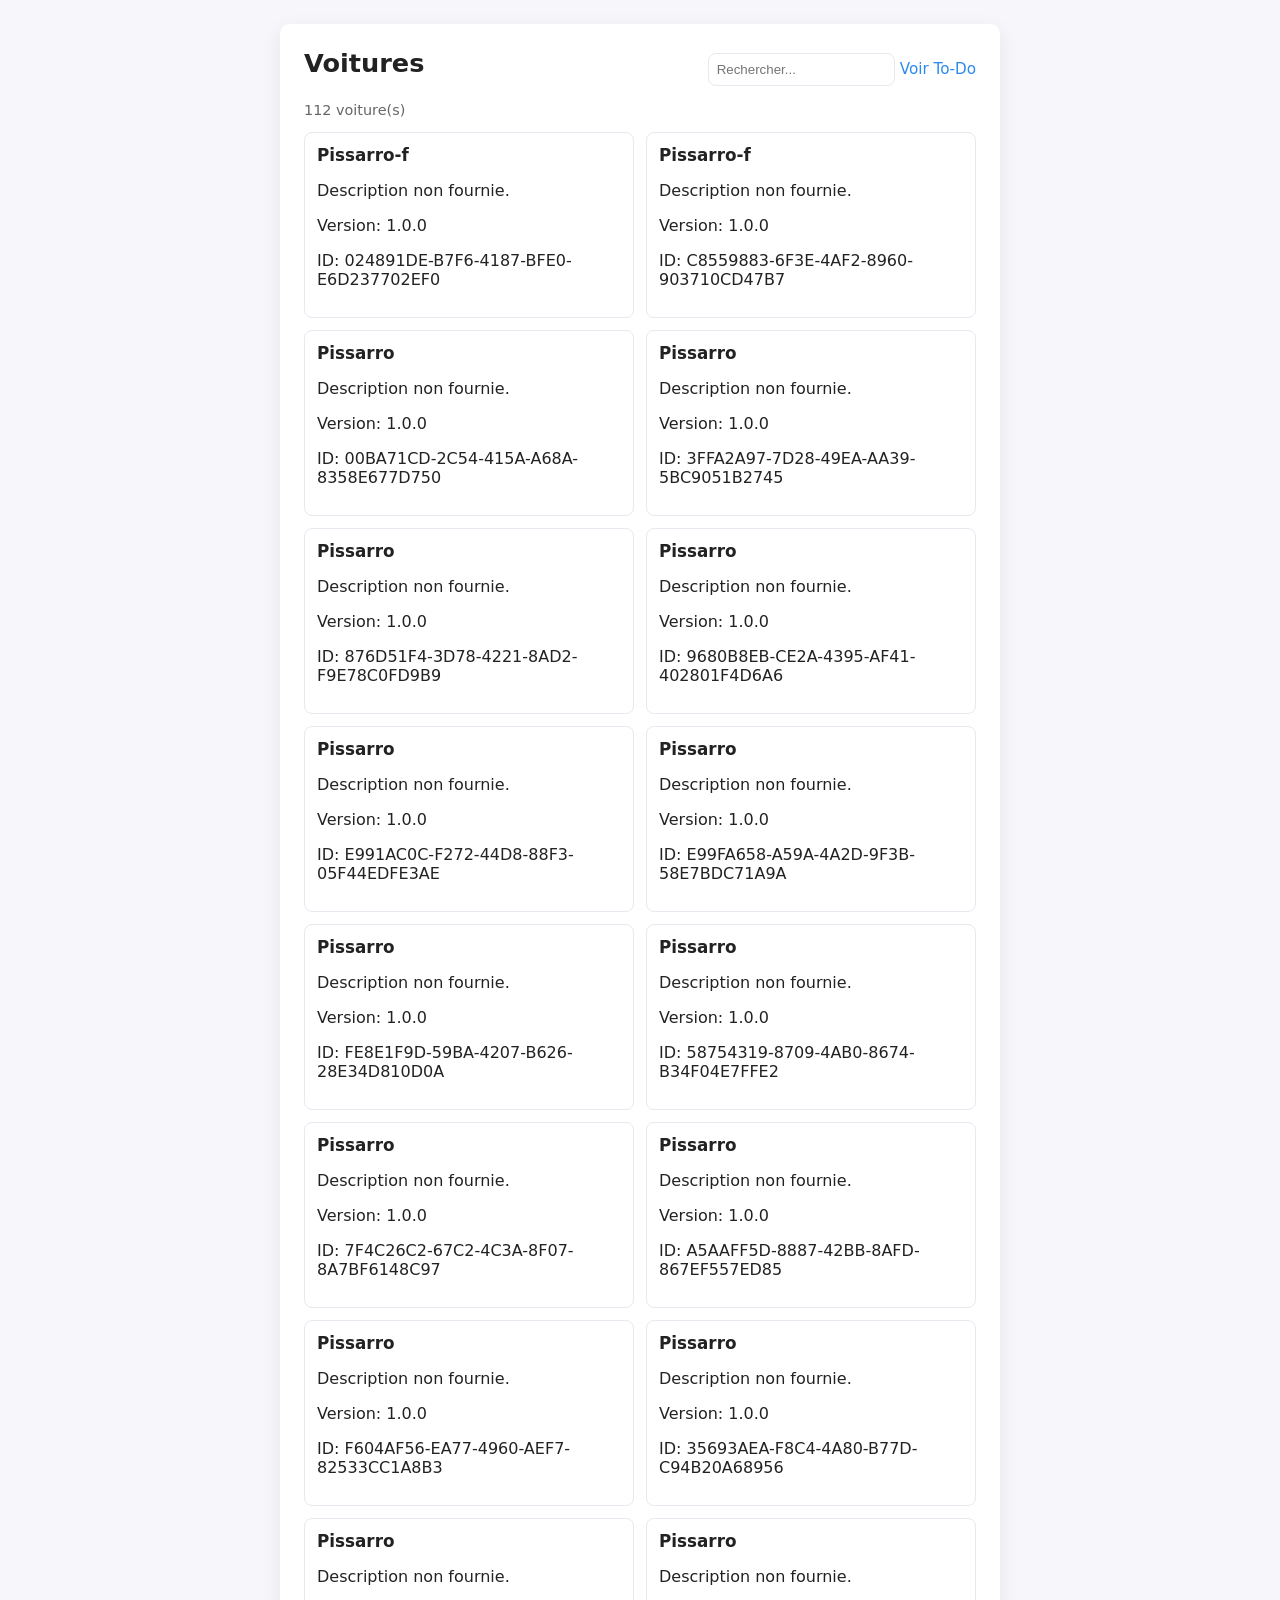
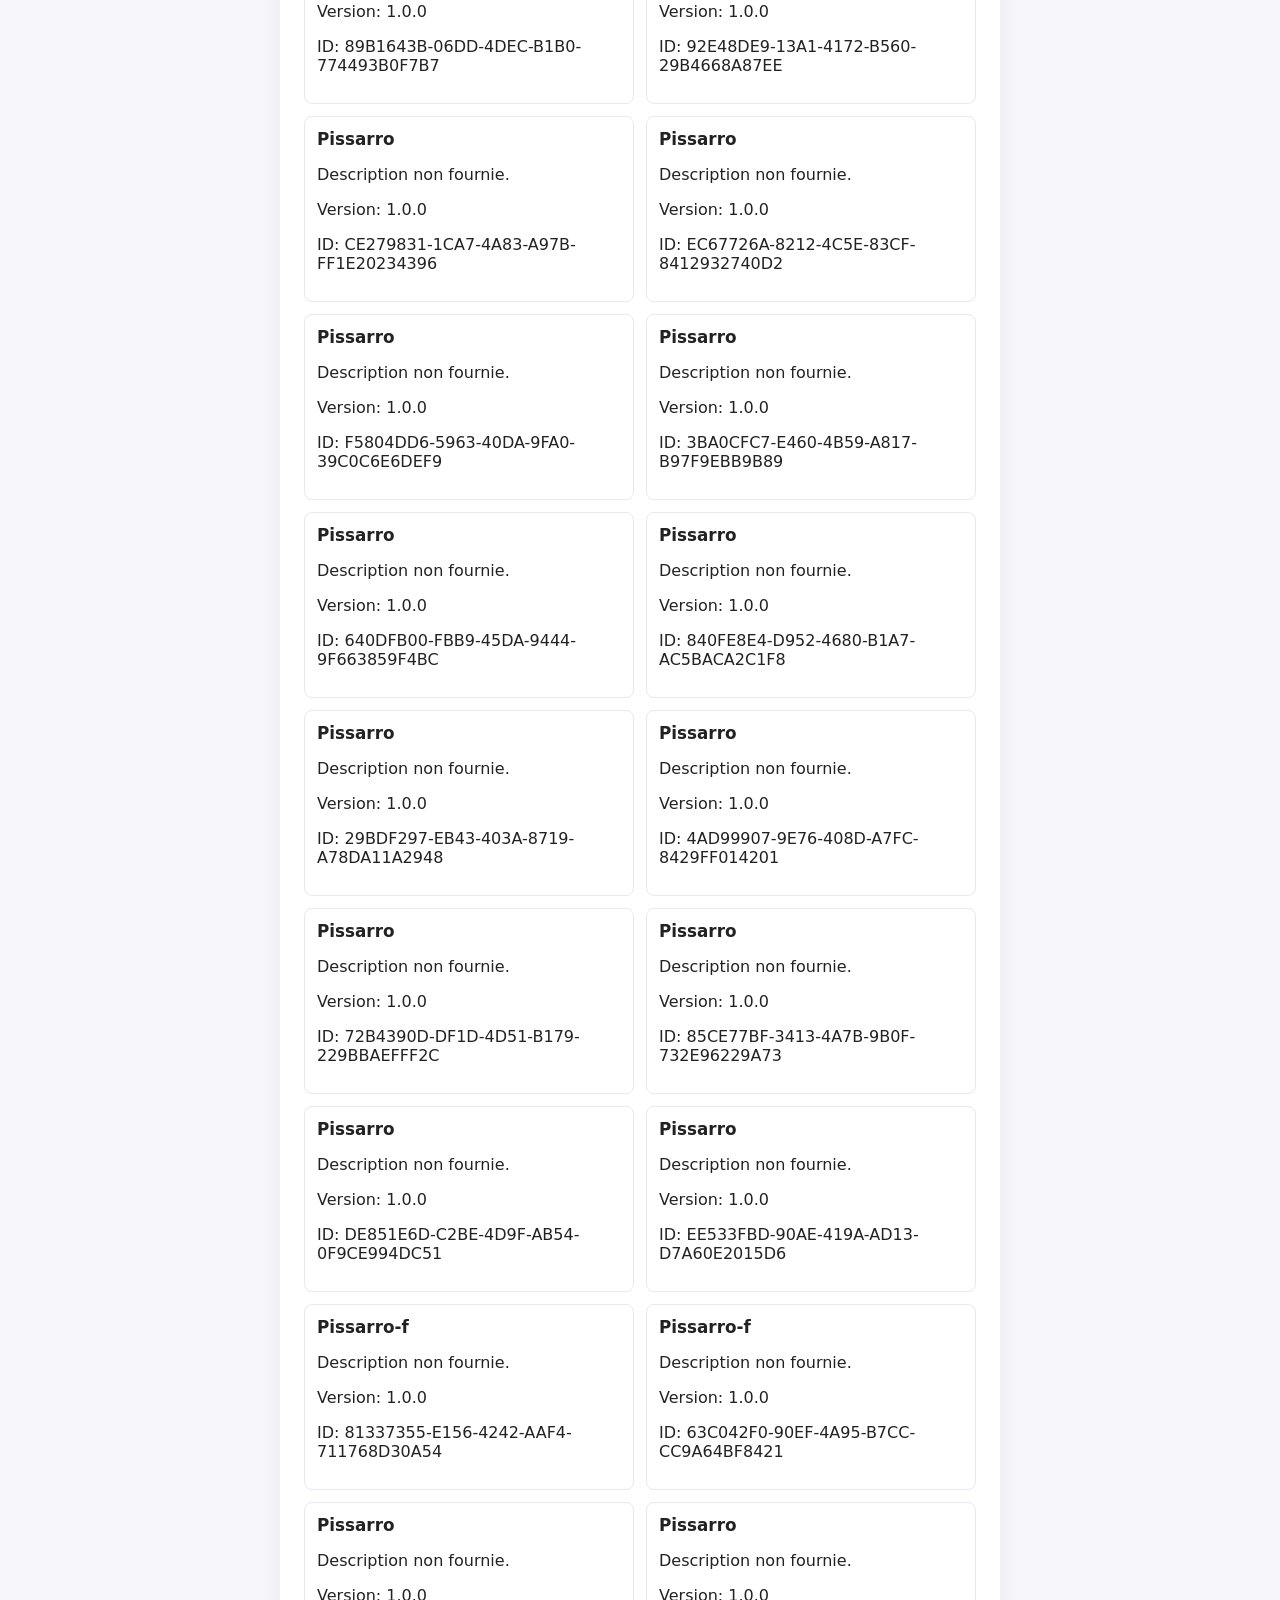
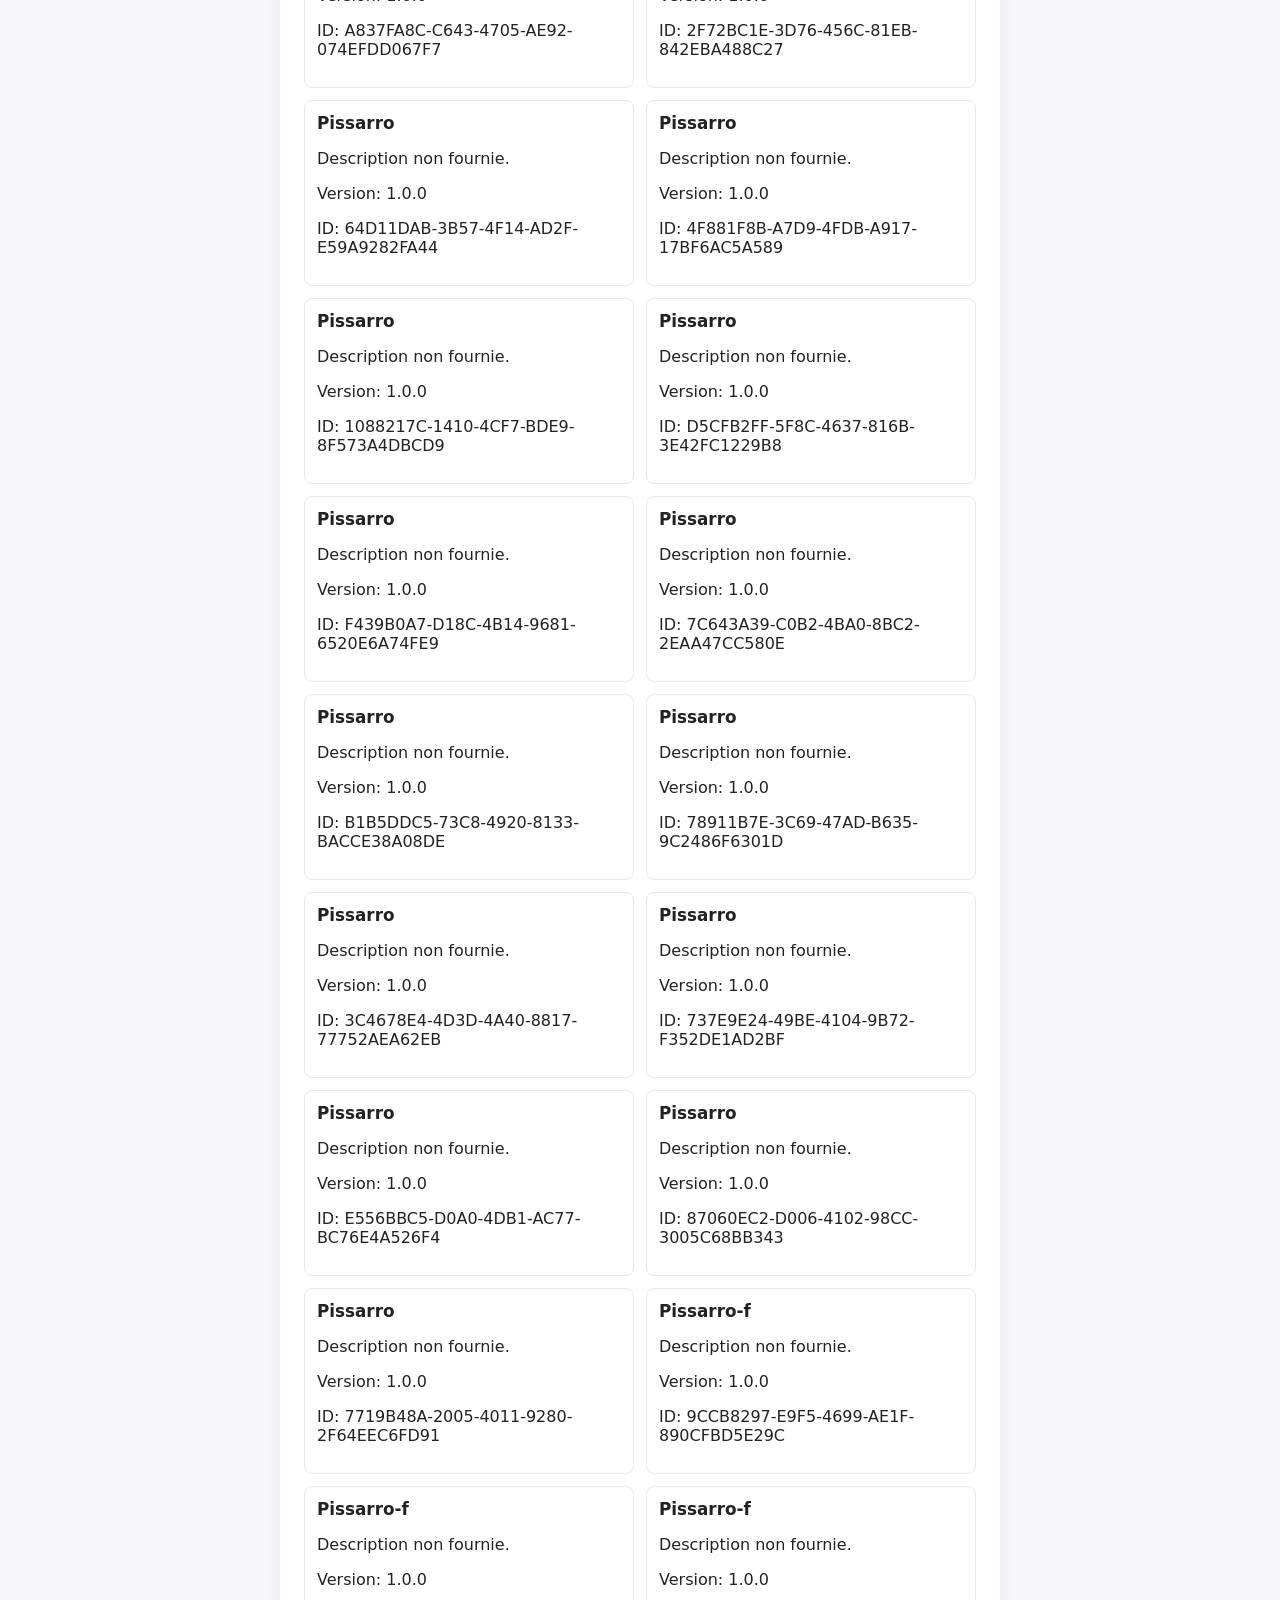
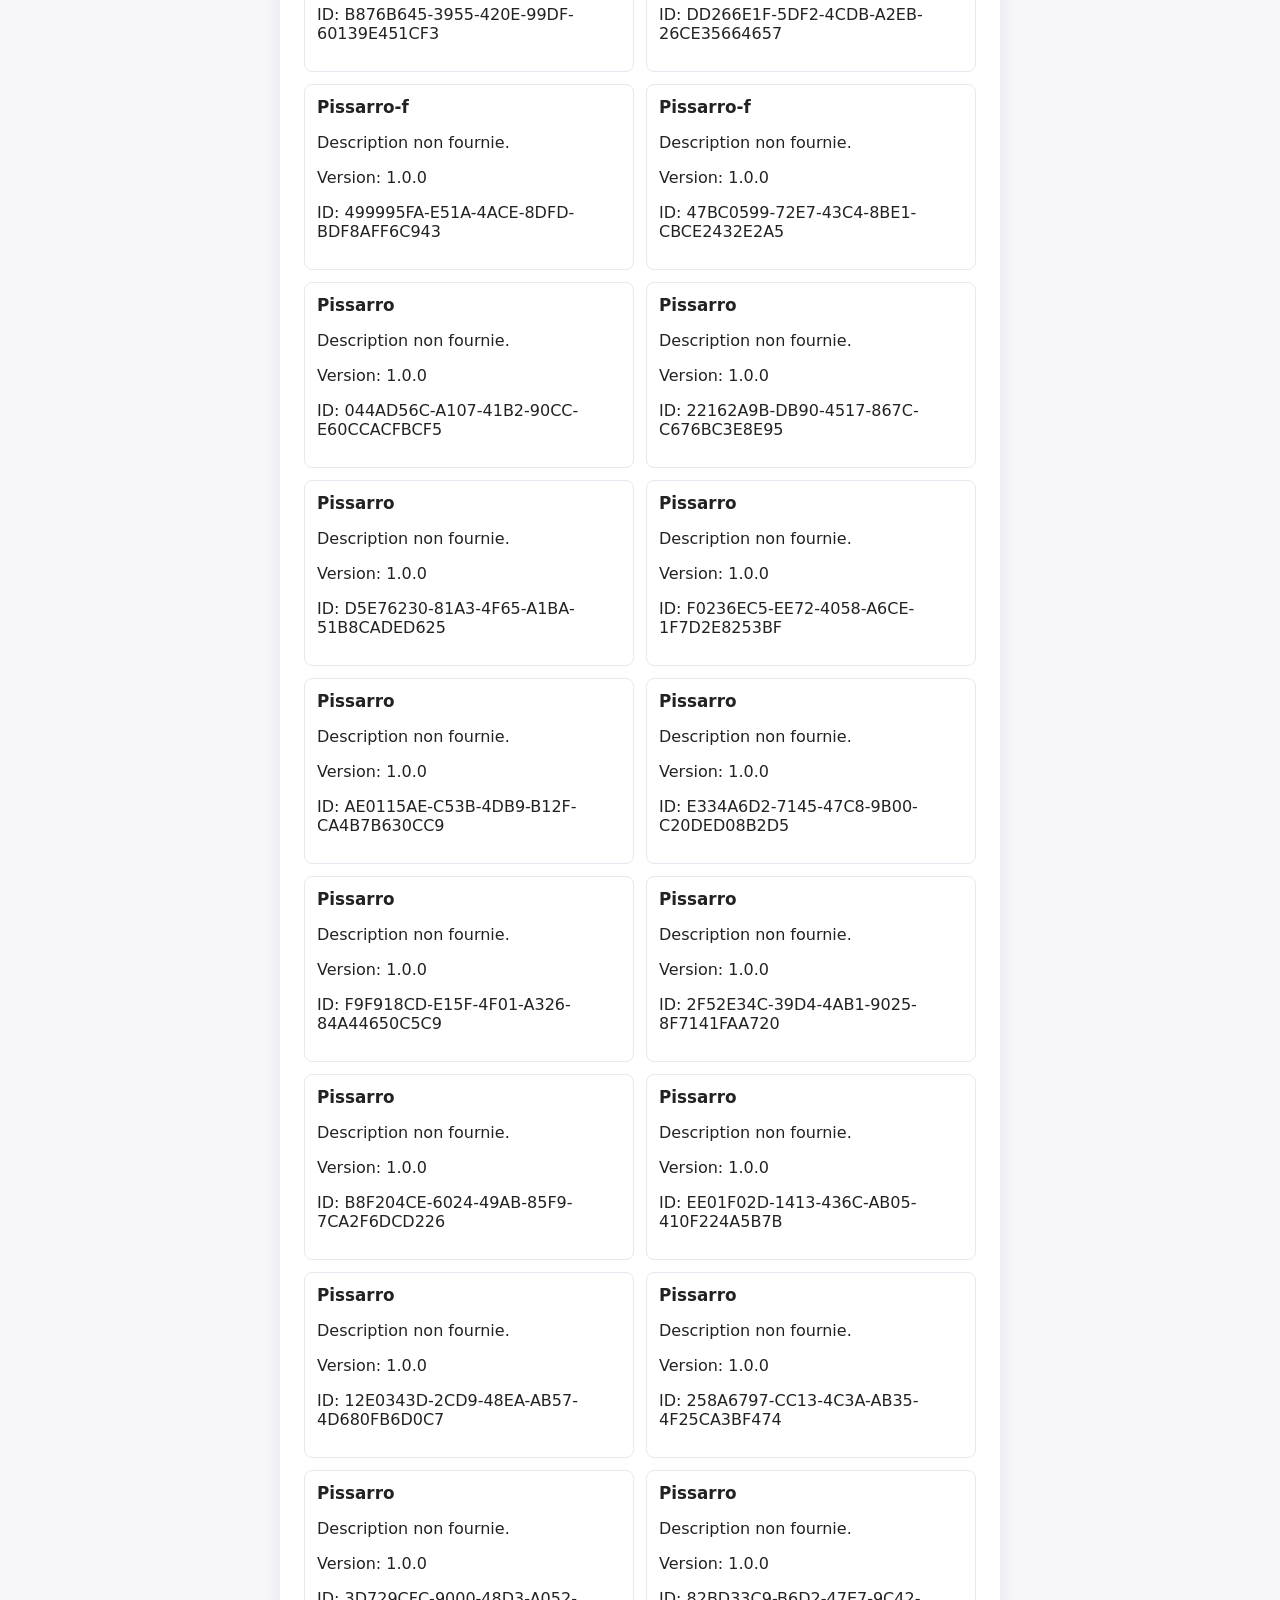
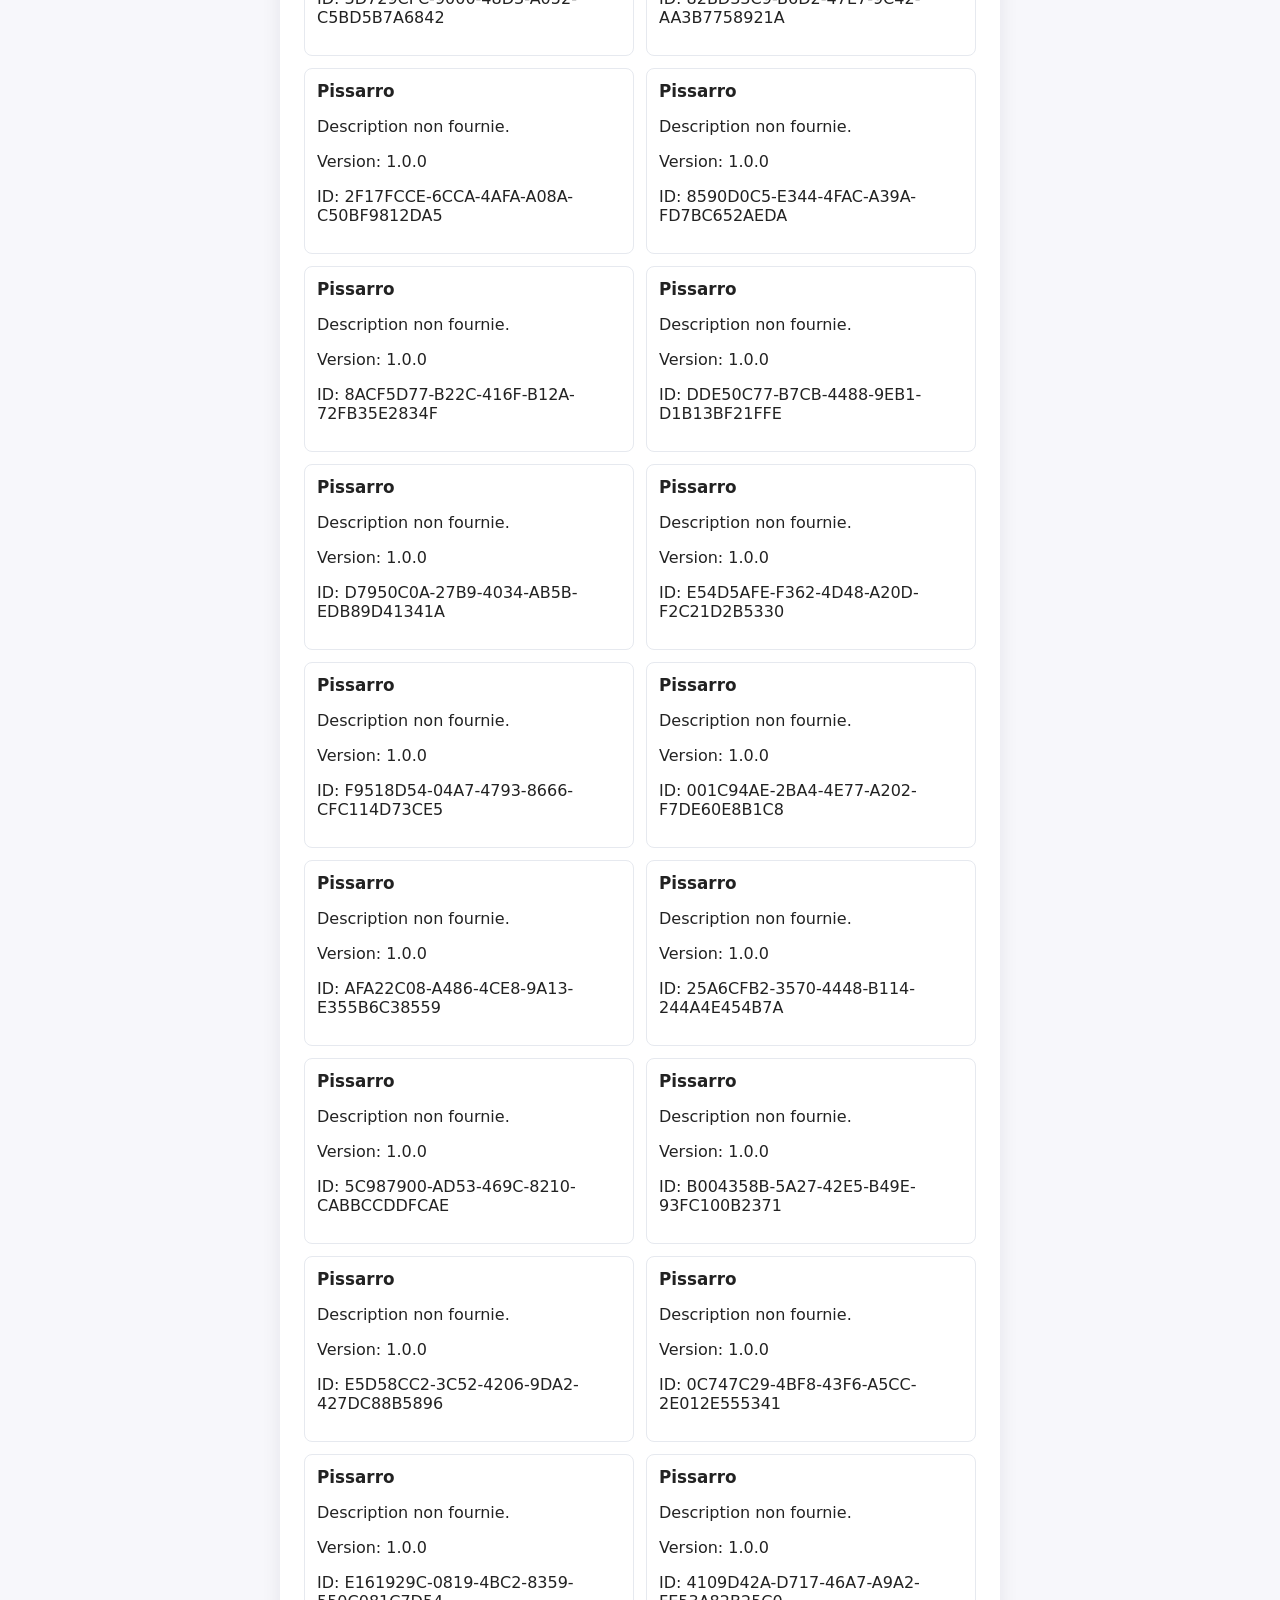
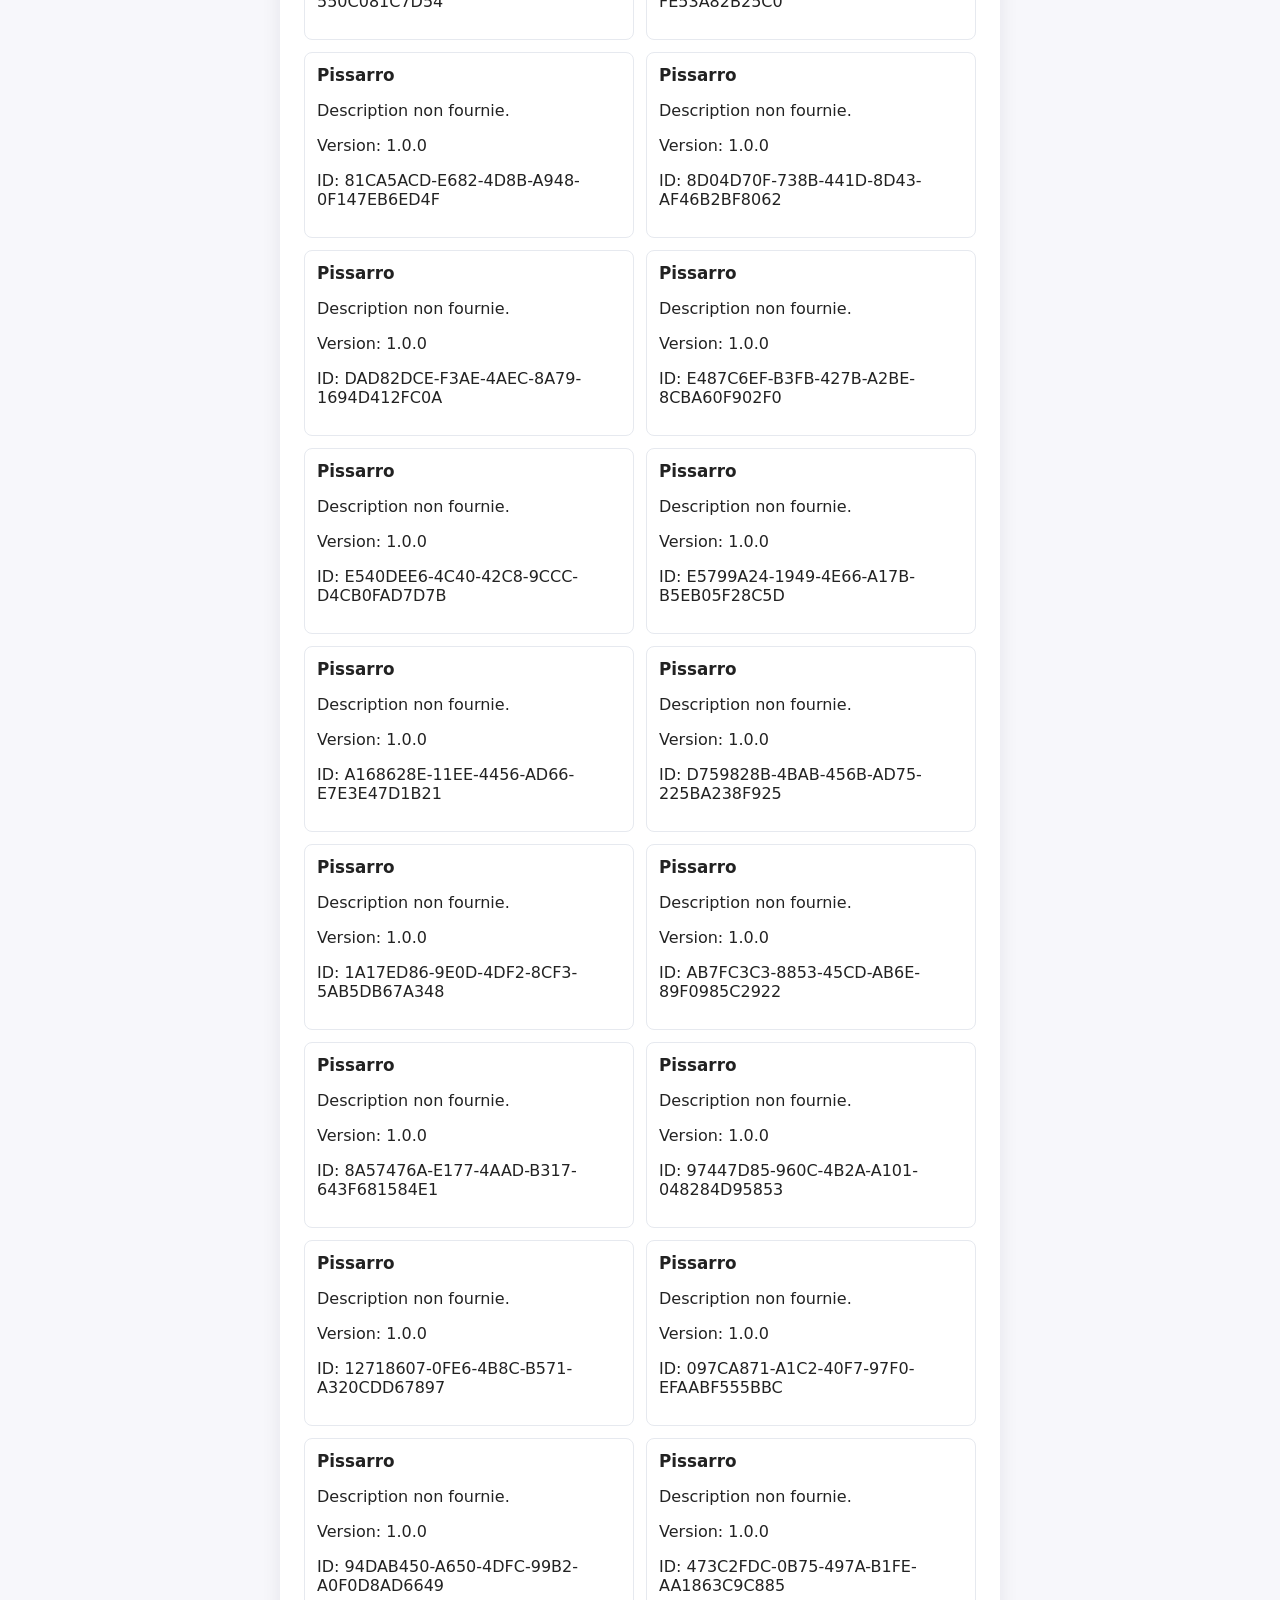
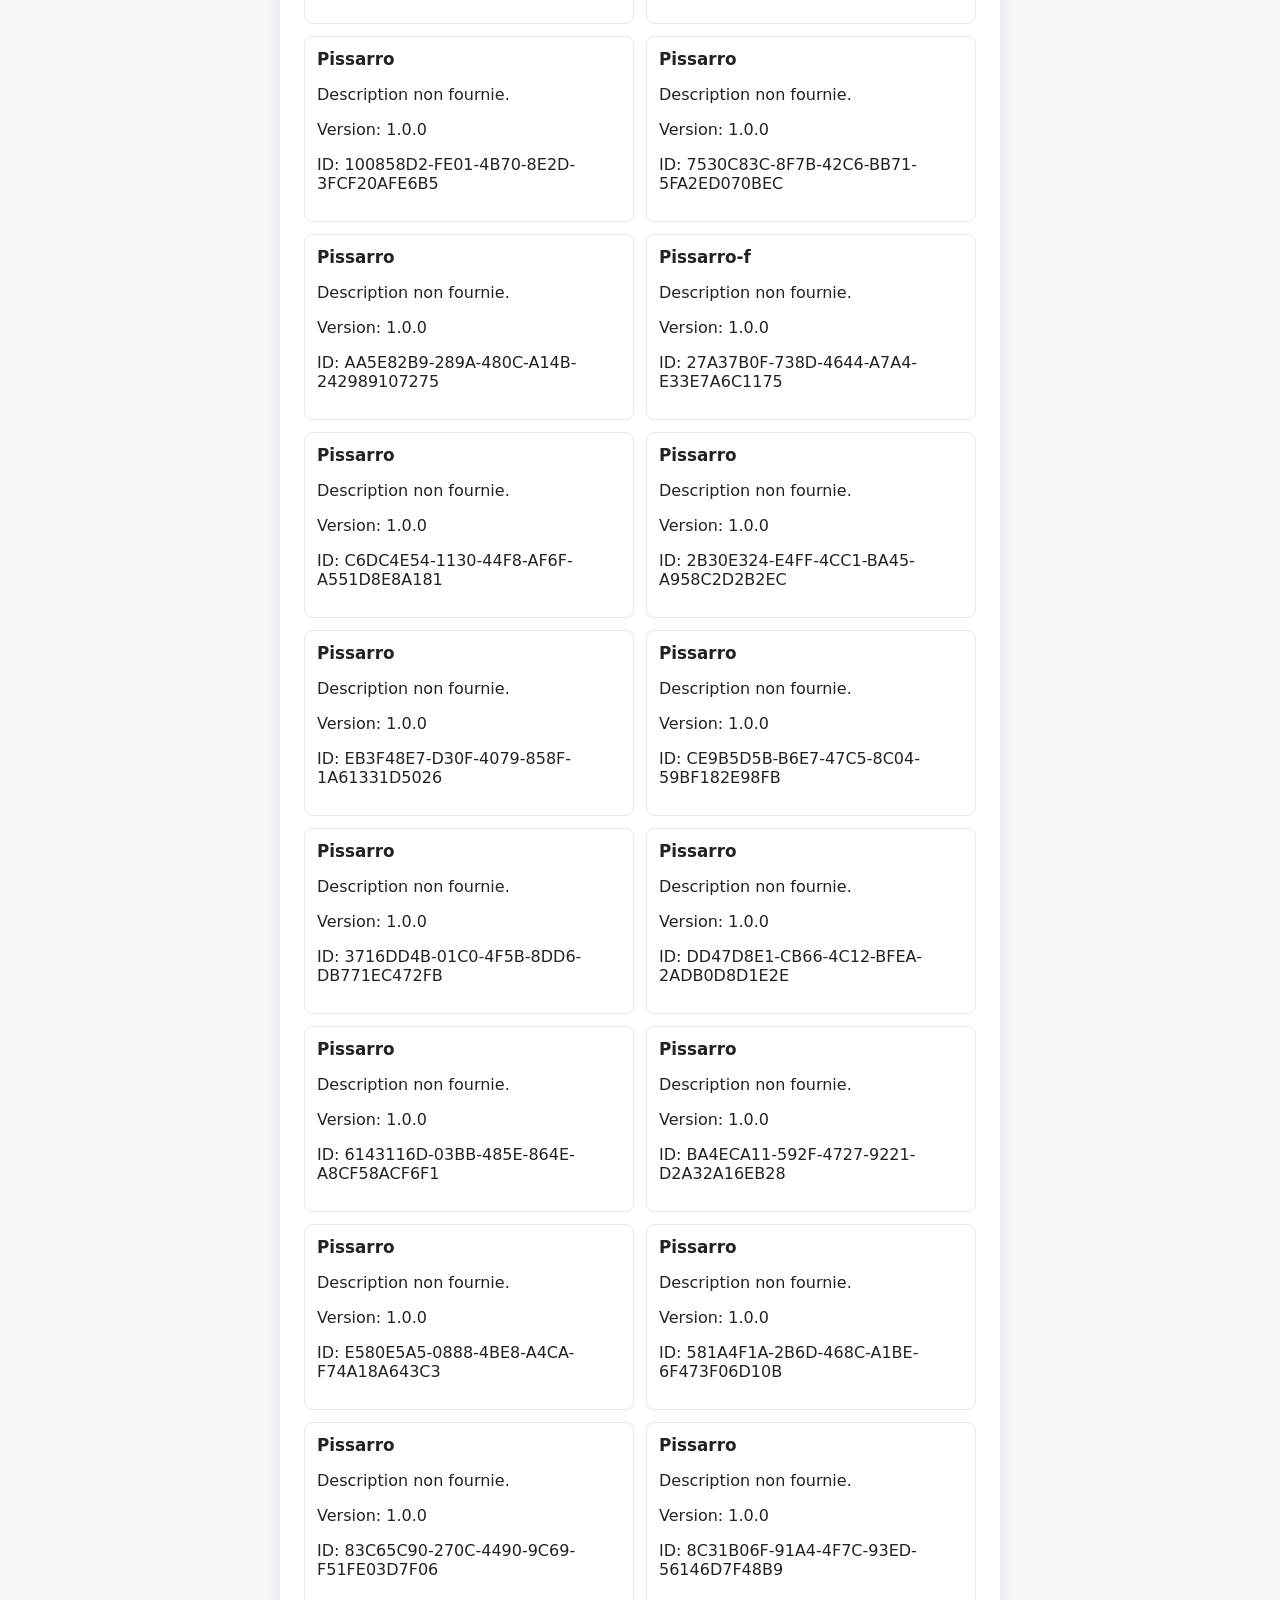
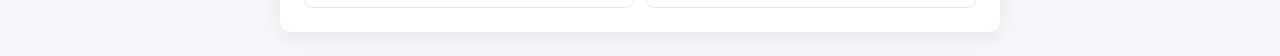
<file: index.html>
<!doctype html>
<html lang="fr">
<head>
  <meta charset="utf-8">
  <meta name="viewport" content="width=device-width,initial-scale=1">
  <title>Voitures</title>
  <link rel="stylesheet" href="style.css">
  <style>
    .cars-grid{display:grid;grid-template-columns:repeat(auto-fill,minmax(220px,1fr));gap:12px}
    .car-card{padding:12px;border-radius:8px;background:#fff;border:1px solid #e6e9ef}
    .car-card h3{margin:0 0 6px;font-size:1.05rem}
    .topbar{display:flex;justify-content:space-between;align-items:center;margin-bottom:12px}
    .topbar a{font-size:.95rem;color:var(--accent);text-decoration:none}
    #search{padding:8px;border-radius:8px;border:1px solid #e6e9ef}
  </style>
</head>
<body>
  <div class="container">
    <div class="topbar">
      <h1>Voitures</h1>
      <div>
        <input id="search" placeholder="Rechercher...">
        <a href="todo.html">Voir To‑Do</a>
      </div>
    </div>

    <p id="count" class="hint">Chargement...</p>
    <div id="cars" class="cars-grid" aria-live="polite"></div>
  </div>

  <script src="cars.js"></script>
</body>
</html>
</file>
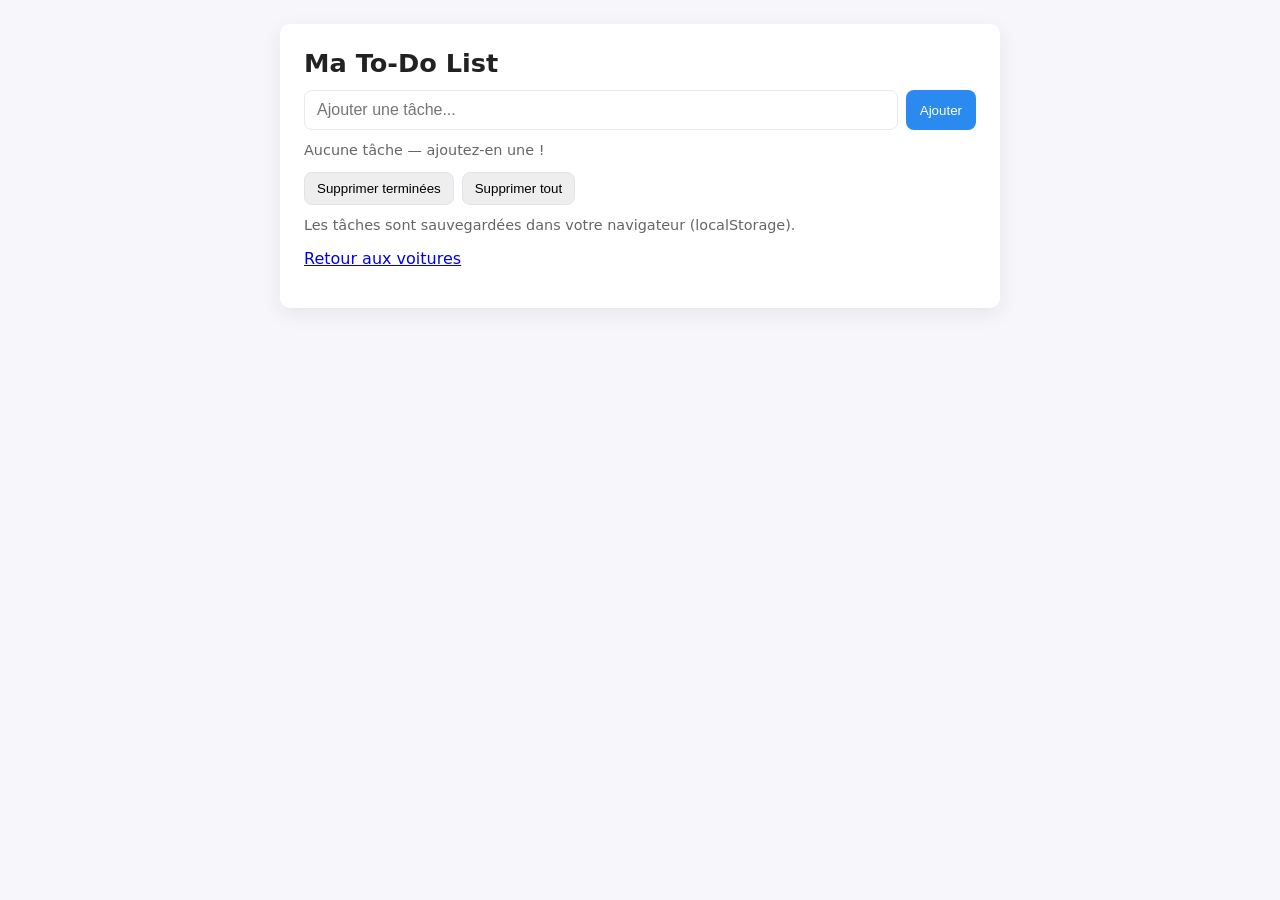
<file: todo.html>
<!doctype html>
<html lang="fr">
<head>
  <meta charset="utf-8">
  <meta name="viewport" content="width=device-width,initial-scale=1">
  <title>To‑Do List</title>
  <link rel="stylesheet" href="style.css">
</head>
<body>
  <div class="container">
    <h1>Ma To‑Do List</h1>

    <form id="todo-form">
      <input id="todo-input" type="text" placeholder="Ajouter une tâche..." autocomplete="off">
      <button type="submit">Ajouter</button>
    </form>

    <ul id="todo-list" aria-live="polite"></ul>

    <div class="actions">
      <button id="clear-completed">Supprimer terminées</button>
      <button id="clear-all">Supprimer tout</button>
    </div>

    <p class="hint">Les tâches sont sauvegardées dans votre navigateur (localStorage).</p>
    <p><a href="index.html">Retour aux voitures</a></p>
  </div>

  <script src="script.js"></script>
</body>
</html>
</file>
<file: style.css>
/* style.css - simple styles for the to-do app */
:root{--bg:#f7f7fb;--card:#fff;--accent:#2b8aef;--muted:#666}
*{box-sizing:border-box}
body{font-family:Inter,system-ui,Segoe UI,Roboto,Arial,sans-serif;background:var(--bg);margin:0;padding:24px;color:#222}
.container{max-width:720px;margin:0 auto;background:var(--card);padding:24px;border-radius:10px;box-shadow:0 6px 20px rgba(16,24,40,.08)}
h1{margin:0 0 12px;font-size:1.6rem}
#todo-form{display:flex;gap:8px;margin-bottom:12px}
#todo-input{flex:1;padding:10px 12px;border:1px solid #e6e9ef;border-radius:8px;font-size:1rem}
#todo-form button{background:var(--accent);color:#fff;border:none;padding:10px 14px;border-radius:8px;cursor:pointer}
#todo-list{list-style:none;padding:0;margin:0}
#todo-list li{display:flex;align-items:center;gap:10px;padding:10px;border-radius:8px;border:1px solid #f0f2f5;margin-bottom:8px}
#todo-list li.completed{opacity:.6;text-decoration:line-through}
.todo-label{flex:1}
.todo-actions button{background:transparent;border:none;color:var(--muted);cursor:pointer;margin-left:8px}
.actions{display:flex;gap:8px;margin-top:12px}
.actions button{background:#eee;border:1px solid #e0e4ea;padding:8px 12px;border-radius:8px;cursor:pointer}
.hint{margin-top:12px;color:var(--muted);font-size:.9rem}
@media (max-width:480px){.container{padding:16px}}
</file>
